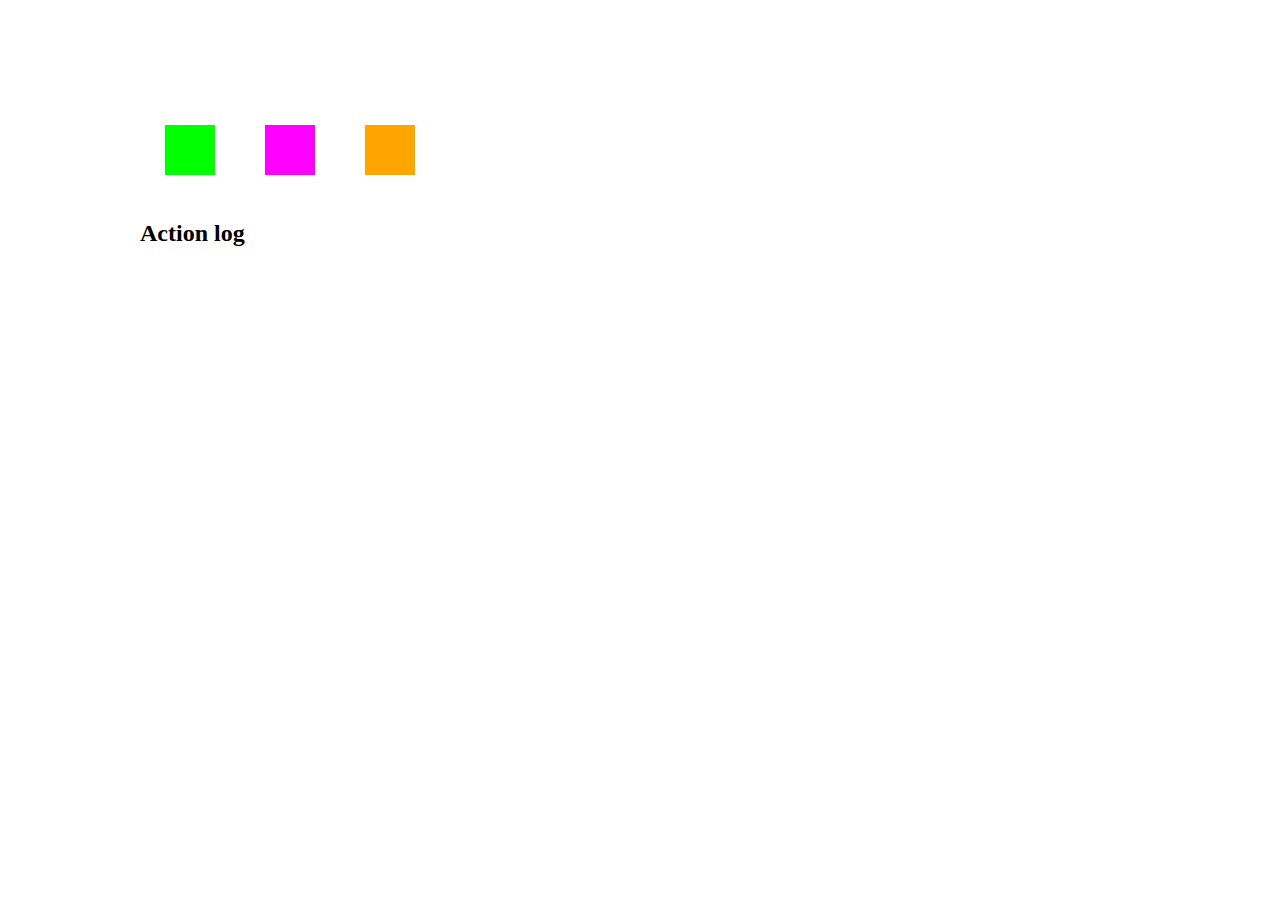
<file: 6.Events/index.html>
<!DOCTYPE html>
<html lang="en">

<head>
	<meta charset="UTF-8" />
	<meta http-equiv="X-UA-Compatible" content="IE=edge" />
	<meta name="viewport" content="width=device-width, initial-scale=1.0" />
	<title>DOM events</title>

	<link rel="stylesheet" href="style.css" />
</head>

<body>
	<main>
		<section class="displayedsquare-wrapper">
			<!-- Dynamically put the squares in here -->
		</section>

		<section>
			<div class="actionsquare-wrapper">
				<div class="actionsquare green"></div>
				<div class="actionsquare violet"></div>
				<div class="actionsquare orange"></div>
			</div>
		</section>

		<section>
			<h2>Action log</h2>

			<ul>
				<!-- Dynamically put the logs in here -->
			</ul>
		</section>
	</main>
</body>
<script defer src="script.js"></script>
</html>
</file>
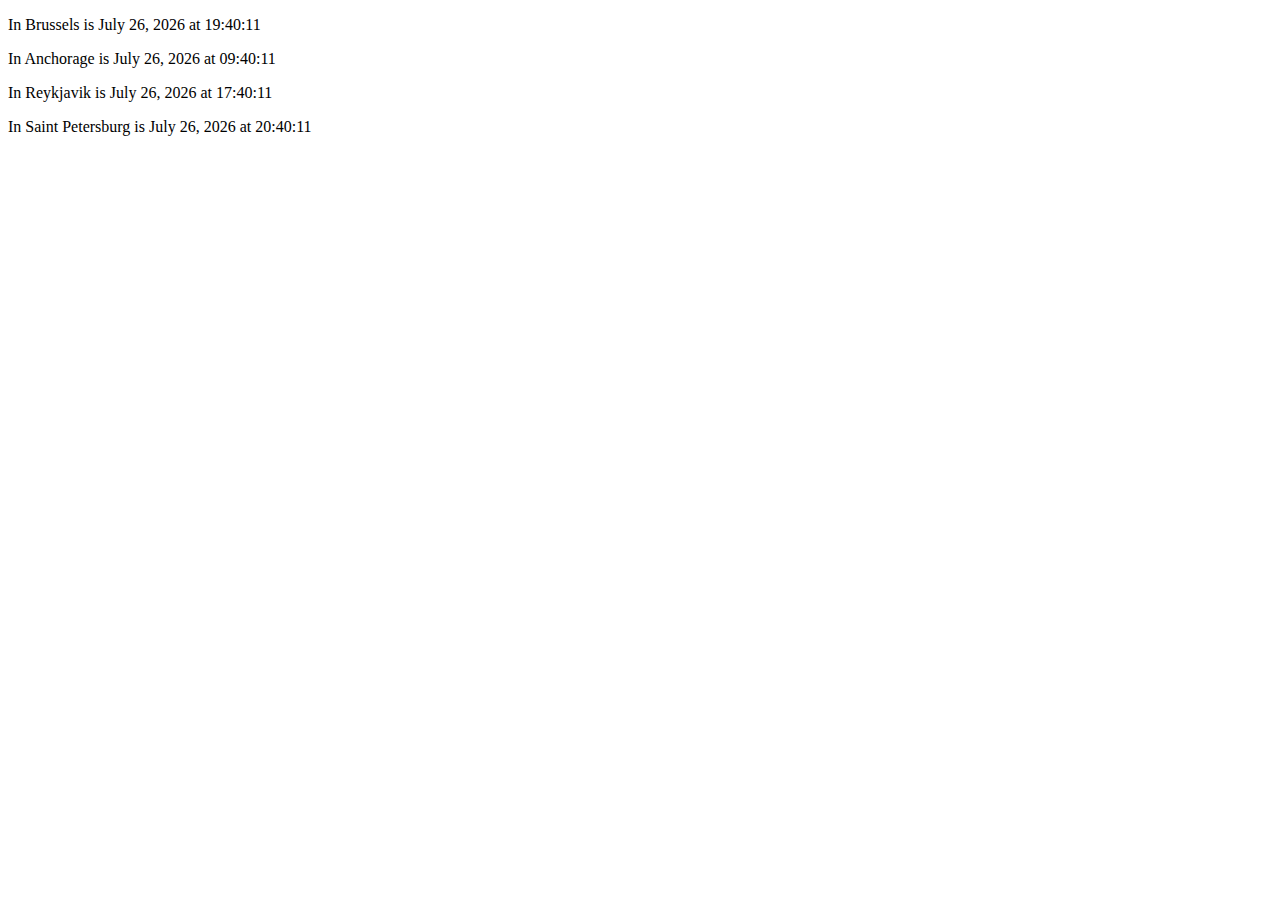
<file: 10.Dates/Exercice 1/index.html>
<!DOCTYPE html>
<html lang="en">
<head>
    <meta charset="UTF-8">
    <meta name="viewport" content="width=device-width, initial-scale=1.0">
    <title>Document</title>
</head>
<body>
    <p id="p1"></p>
    <p id="p2"></p>
    <p id="p3"></p>
    <p id="p4"></p>
</body>
<script src="./script.js"></script>
</html>
</file>
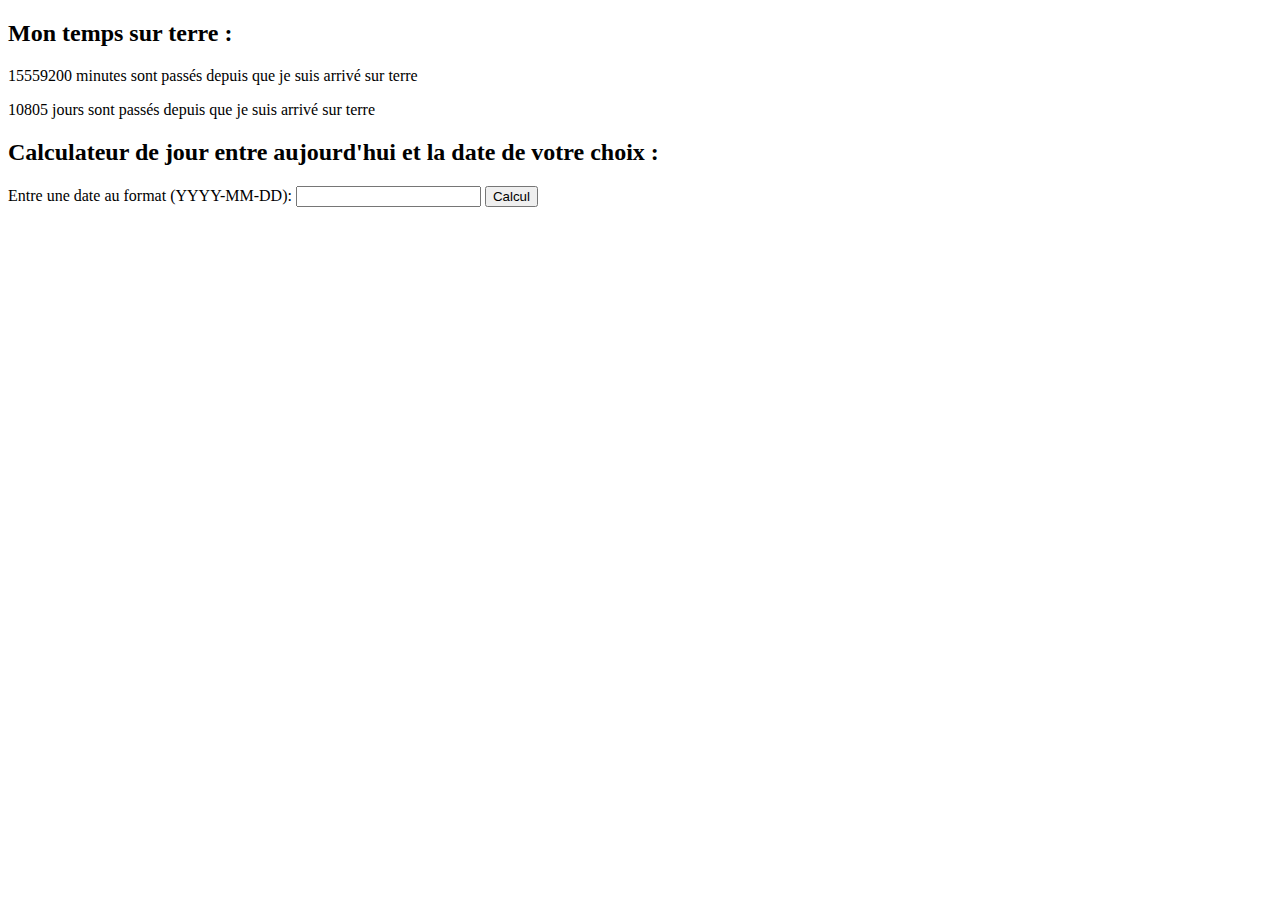
<file: 10.Dates/Exercice 2/index.html>
<!DOCTYPE html>
<html lang="en">
<head>
    <meta charset="UTF-8">
    <meta name="viewport" content="width=device-width, initial-scale=1.0">
    <title>Document</title>
</head>
<body>
    <h2>Mon temps sur terre :</h2>
    <p id="p1"></p>
    <p id="p2"></p>

    <h2>Calculateur de jour entre aujourd'hui et la date de votre choix :</h2>
    <form id="dateForm">
        <label for="inputDate">Entre une date au format (YYYY-MM-DD):</label>
        <input type="text" id="inputDate" required>
        <button type="submit">Calcul</button>
    </form>
    <p id="result"></p>
</body>
<script src="script.js"></script>
</html>
</file>
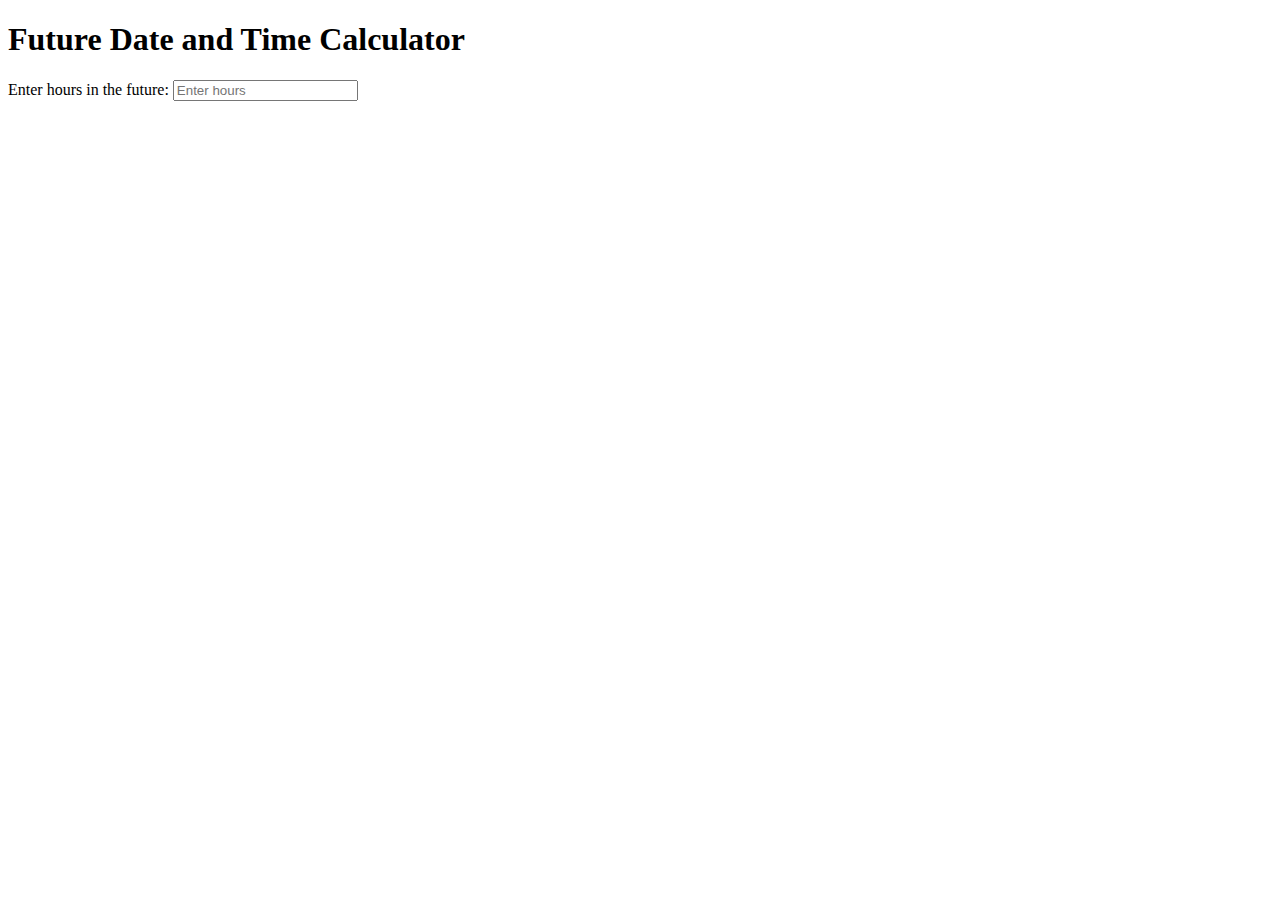
<file: 10.Dates/Exercice 3/index.html>
<!DOCTYPE html>
<html lang="en">
<head>
    <meta charset="UTF-8">
    <meta name="viewport" content="width=device-width, initial-scale=1.0">
    <title>Document</title>
</head>
<body>
    <h1>Future Date and Time Calculator</h1>
    <label for="hours">Enter hours in the future:</label>
    <input type="number" id="hours" placeholder="Enter hours">
    <p id="result"></p>
</body>
    <script src="script.js"></script>
</html>
</file>
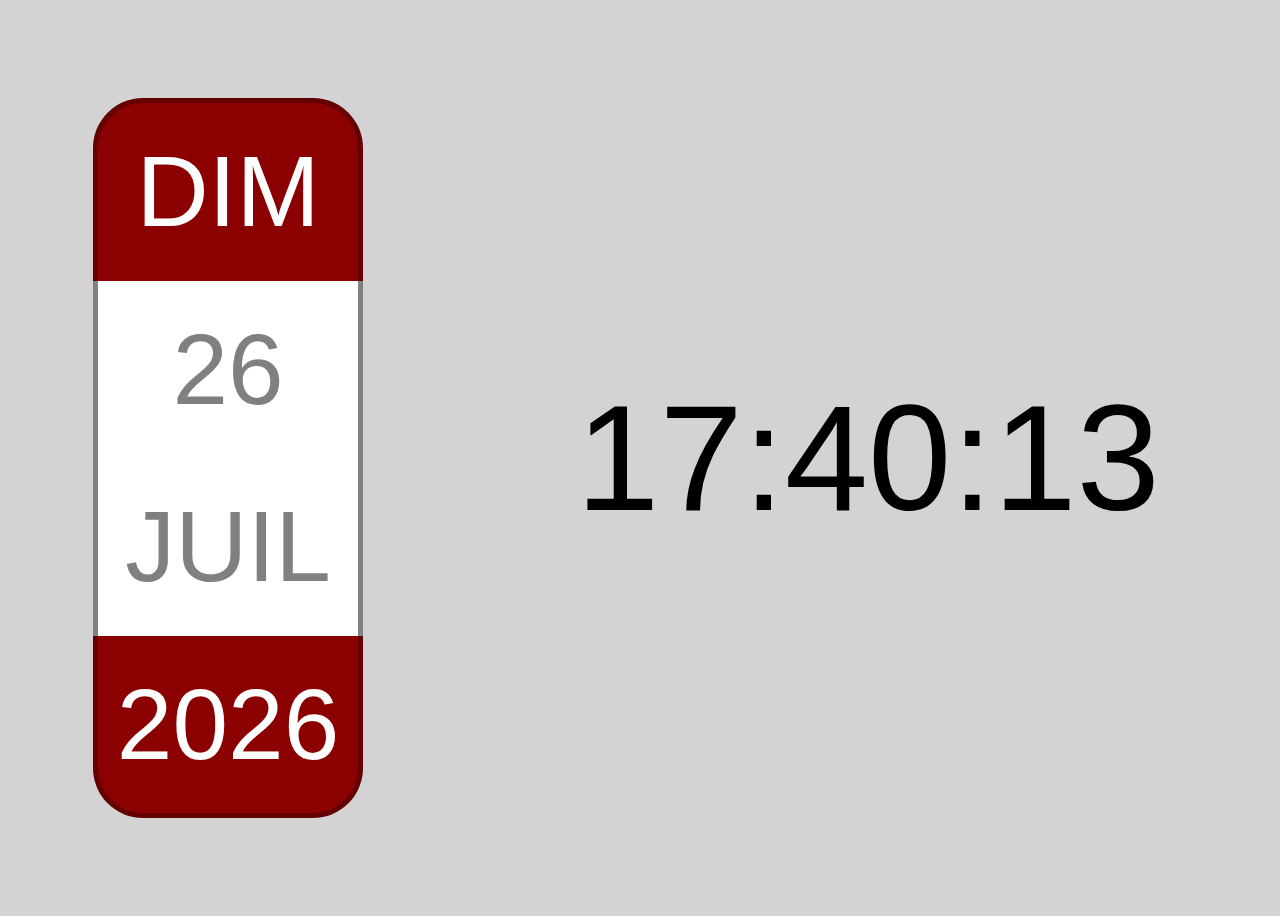
<file: 10.Dates/Extra/index.html>
<!DOCTYPE html>
<html lang="en">
<head>
    <meta charset="UTF-8">
    <meta name="viewport" content="width=device-width, initial-scale=1.0">
    <title>Document</title>
    <link rel="stylesheet" href="./style.css">
</head>
<body>
    <div class="calendar">
        <div class="day">WED</div>
        <div class="nbre">07</div>
        <div class="month">OCT</div>
        <div class="years">2019</div>
    </div>

    <div class="clock"></div>
</body>
<script src="./script.js"></script>
</html>
</file>
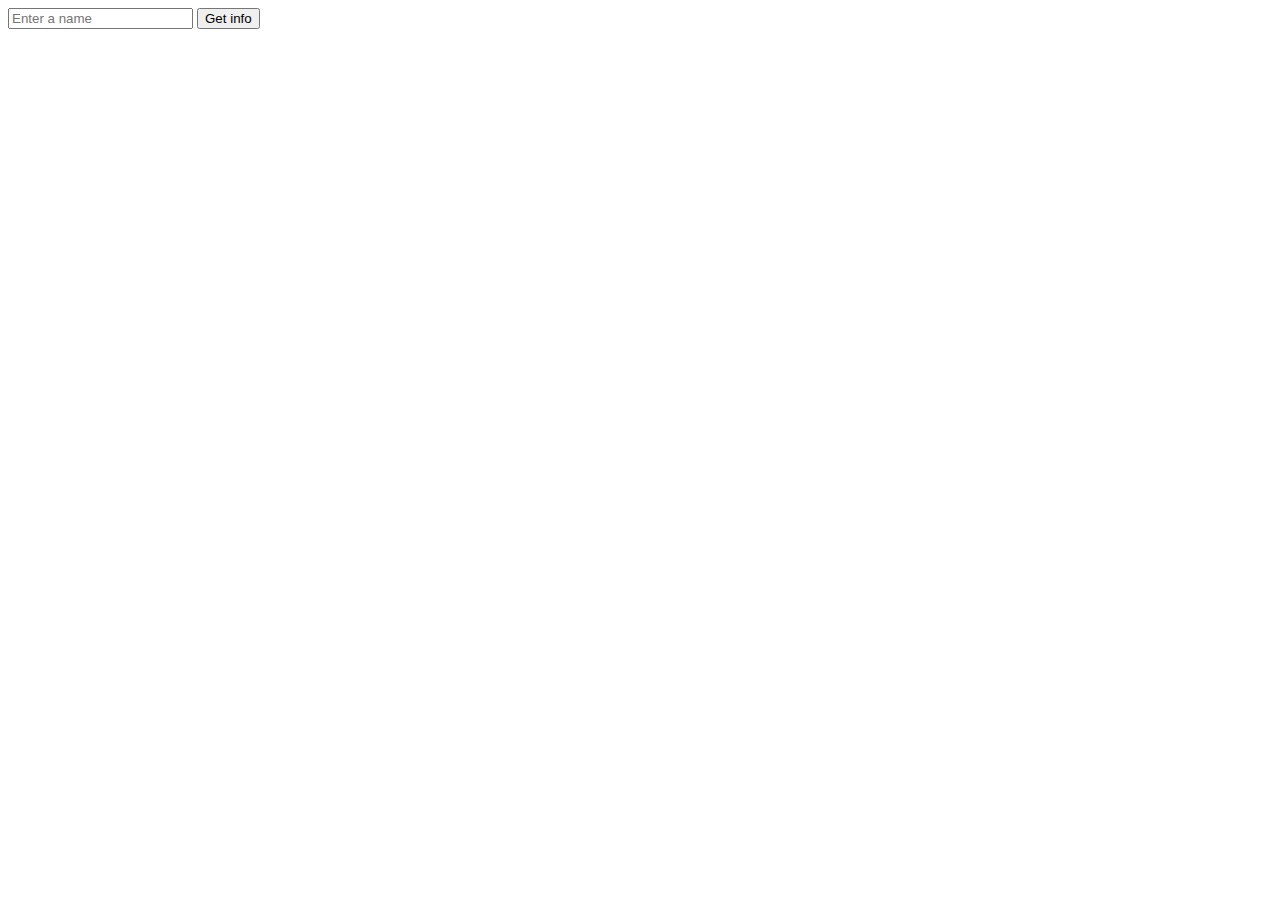
<file: 12.Asynchrone/exercice 2/index.html>
<!DOCTYPE html>
<html lang="en">
<head>
    <meta charset="UTF-8">
    <meta name="viewport" content="width=device-width, initial-scale=1.0">
    <title>Agify API Example</title>
</head>
<body>
    <input type="text" id="TextName" placeholder="Enter a name">
    <button id="fetchButton">Get info</button>
    <div id="result"></div>
    <script src="script.js"></script>
</body>
</html>
</file>
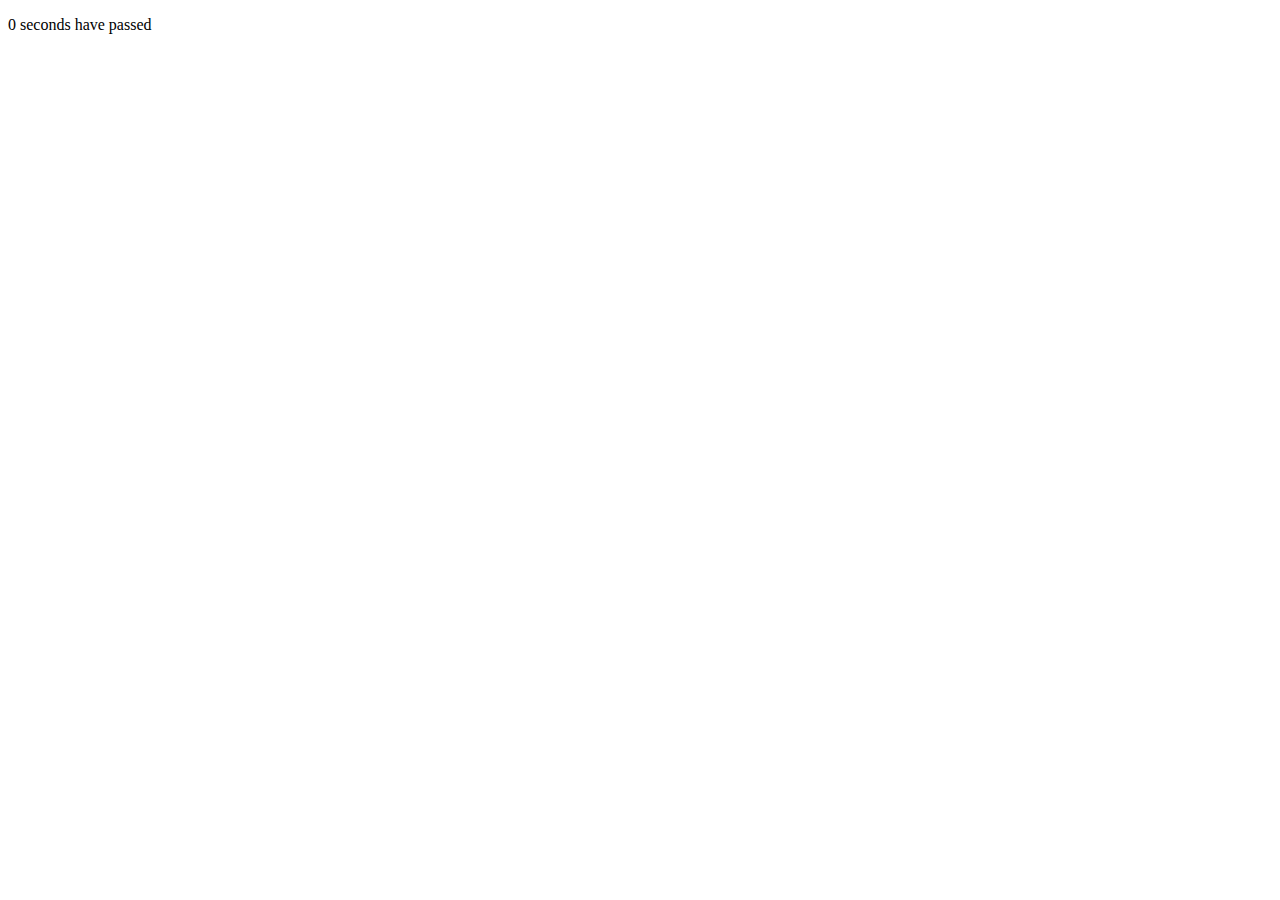
<file: 9.Timeouts-Intervals/Exercice 2/index.html>
<!DOCTYPE html>
<html lang="en">
<head>
    <meta charset="UTF-8">
    <meta name="viewport" content="width=device-width, initial-scale=1.0">
    <title>Document</title>
</head>
<body>
    <p id="timeDisplay">0 seconds have passed</p>
</body>
</html>
</file>
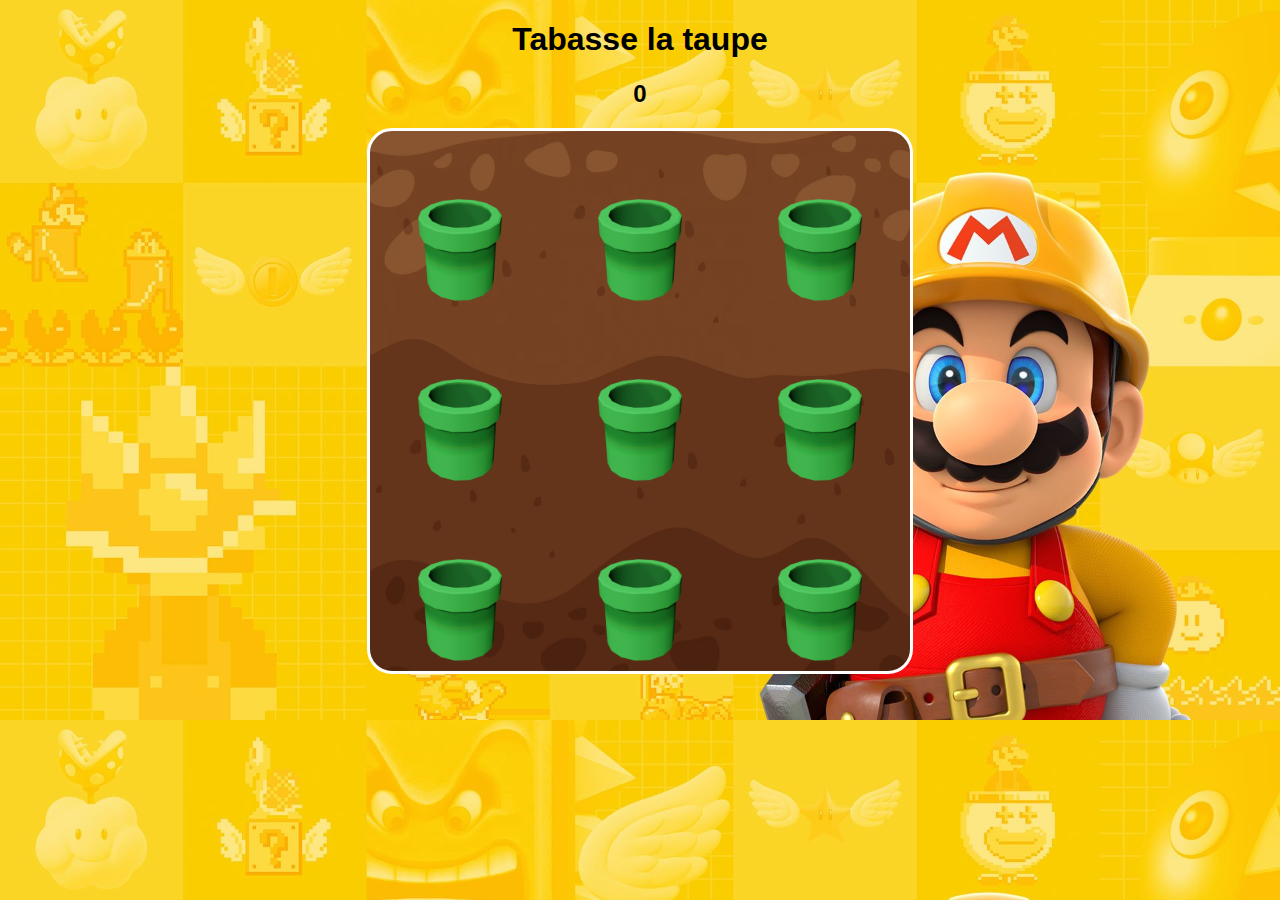
<file: 9.Timeouts-Intervals/Extra/index.html>
<!DOCTYPE html>
<html lang="en">
<head>
    <meta charset="UTF-8">
    <meta name="viewport" content="width=device-width, initial-scale=1.0">
    <title>Document</title>
    <link rel="stylesheet" href="style.css">
</head>
<body>
    <h1>Tabasse la taupe</h1>
    <h2 id="score">0</h2>
    <!-- 3x3 -->
    <div id="board">
    </div>
</body>
<script src="script.js"></script>
</html>
</file>
<file: 6.Events/style.css>
body{
  margin: auto;
  transition: .3s;
}

.actionsquare, .displayedsquare{
  margin: 25px;
  height: 50px;
  width: 50px;
  transition: .3s;
}

.actionsquare:hover{
  transform: scale(1.5);
}

.green{
  background-color: lime;
}

.violet{
  background-color: magenta;
}

.orange{
  background-color: orange;
}

.actionsquare-wrapper, .displayedsquare-wrapper{
  display: flex;
  flex-wrap: wrap;
}

main{
  max-width: 1000px;
  margin: 100px auto;
}
</file>
<file: 10.Dates/Extra/style.css>
body {
  width: 100vw;
  height: 100vh;
  background-color: lightgray;
  display: flex;
  font-family: Arial, Helvetica, sans-serif;
}
body .calendar {
  display: flex;
  flex-direction: column;
  background-color: white;
  justify-content: space-between;
  align-items: center;
  text-align: center;
  border-radius: 50px 50px 50px 50px;
  margin: 10vh;
  height: 80vh;
  width: 40vw;
}
body .calendar .day {
  background-color: darkred;
  width: 100%;
  height: 25%;
  border-radius: 50px 50px 0px 0px;
  border: 5px solid rgb(100, 0, 0);
  border-bottom: none;
  display: flex;
  align-items: center;
  justify-content: center;
  font-size: 100px;
  color: white;
}
body .calendar .years {
  background-color: darkred;
  width: 100%;
  height: 25%;
  border-radius: 0px 0px 50px 50px;
  border: 5px solid rgb(100, 0, 0);
  border-top: none;
  display: flex;
  align-items: center;
  justify-content: center;
  font-size: 100px;
  color: white;
}
body .calendar .nbre, body .calendar .month {
  border: 5px solid grey;
  border-top: none;
  border-bottom: none;
  width: 100%;
  height: 25%;
  display: flex;
  align-items: center;
  justify-content: center;
  font-size: 100px;
  color: grey;
}
body .clock {
  display: flex;
  margin: 10vw;
  font-size: 150px;
  align-items: center;
  justify-content: center;
  width: 50vw;
}/*# sourceMappingURL=style.css.map */
</file>
<file: 9.Timeouts-Intervals/Extra/style.css>
body {
    font-family: Arial, Helvetica, sans-serif;
    text-align: center;
    background: url("./assets/mario-bg.jpg");
    background-size: cover;
}

#board {
    width: 540px;
    height: 540px;
    /* background-color: green; */

    margin: 0 auto;
    display: flex;
    flex-wrap: wrap;

    background: url("./assets/soil.png");
    background-size: cover;
    border: 3px solid white;
    border-radius: 25px;
}

#board div {
    /* board = 540 x 540, divide into 3x3 tiles --> 180 x 180 per div */
    width: 180px; 
    height: 180px;
    background-image: url("./assets/pipe.png");
    background-size: cover;
}

#board div img {
    /* all img tags inside tiles */
    width: 100px;
    height: 100px;

    user-select: none;
    -moz-user-select: none;
    -webkit-user-drag: none;
    -webkit-user-select: none;
    -ms-user-select: none;
}
</file>
